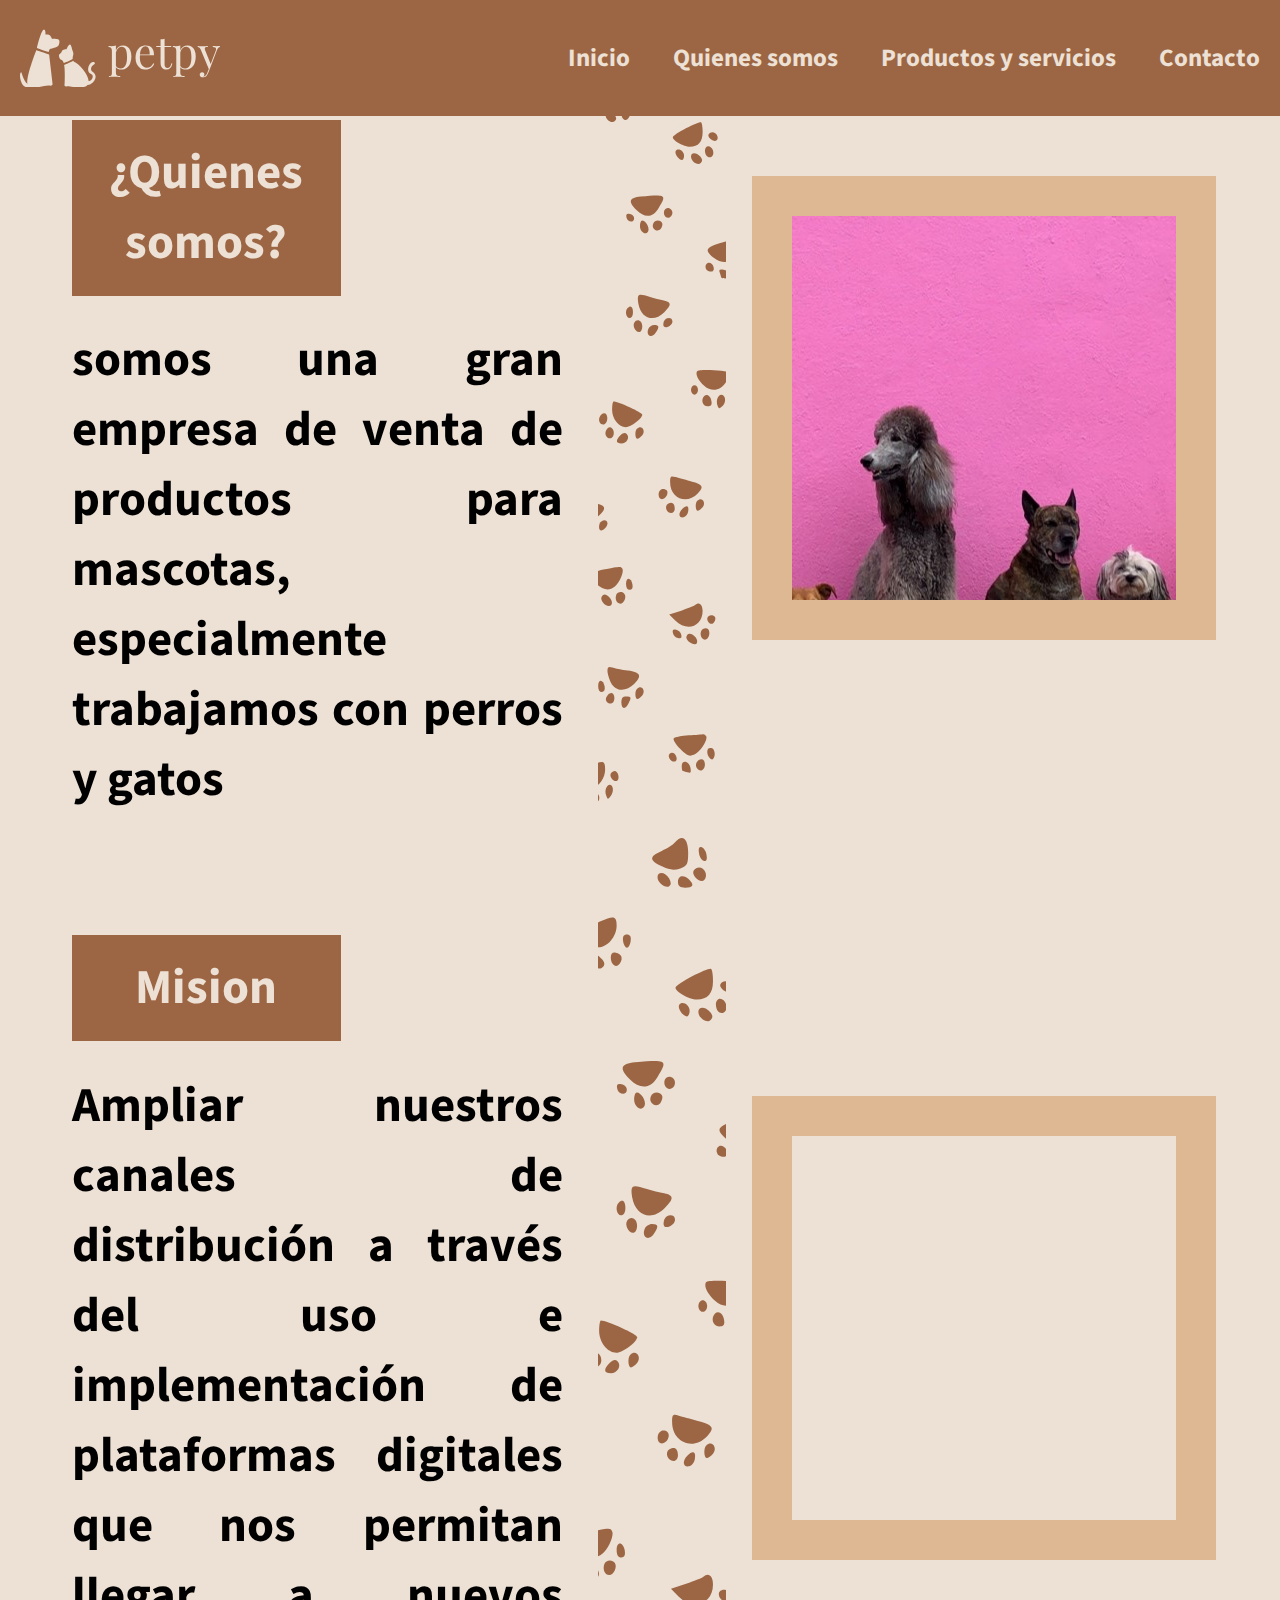
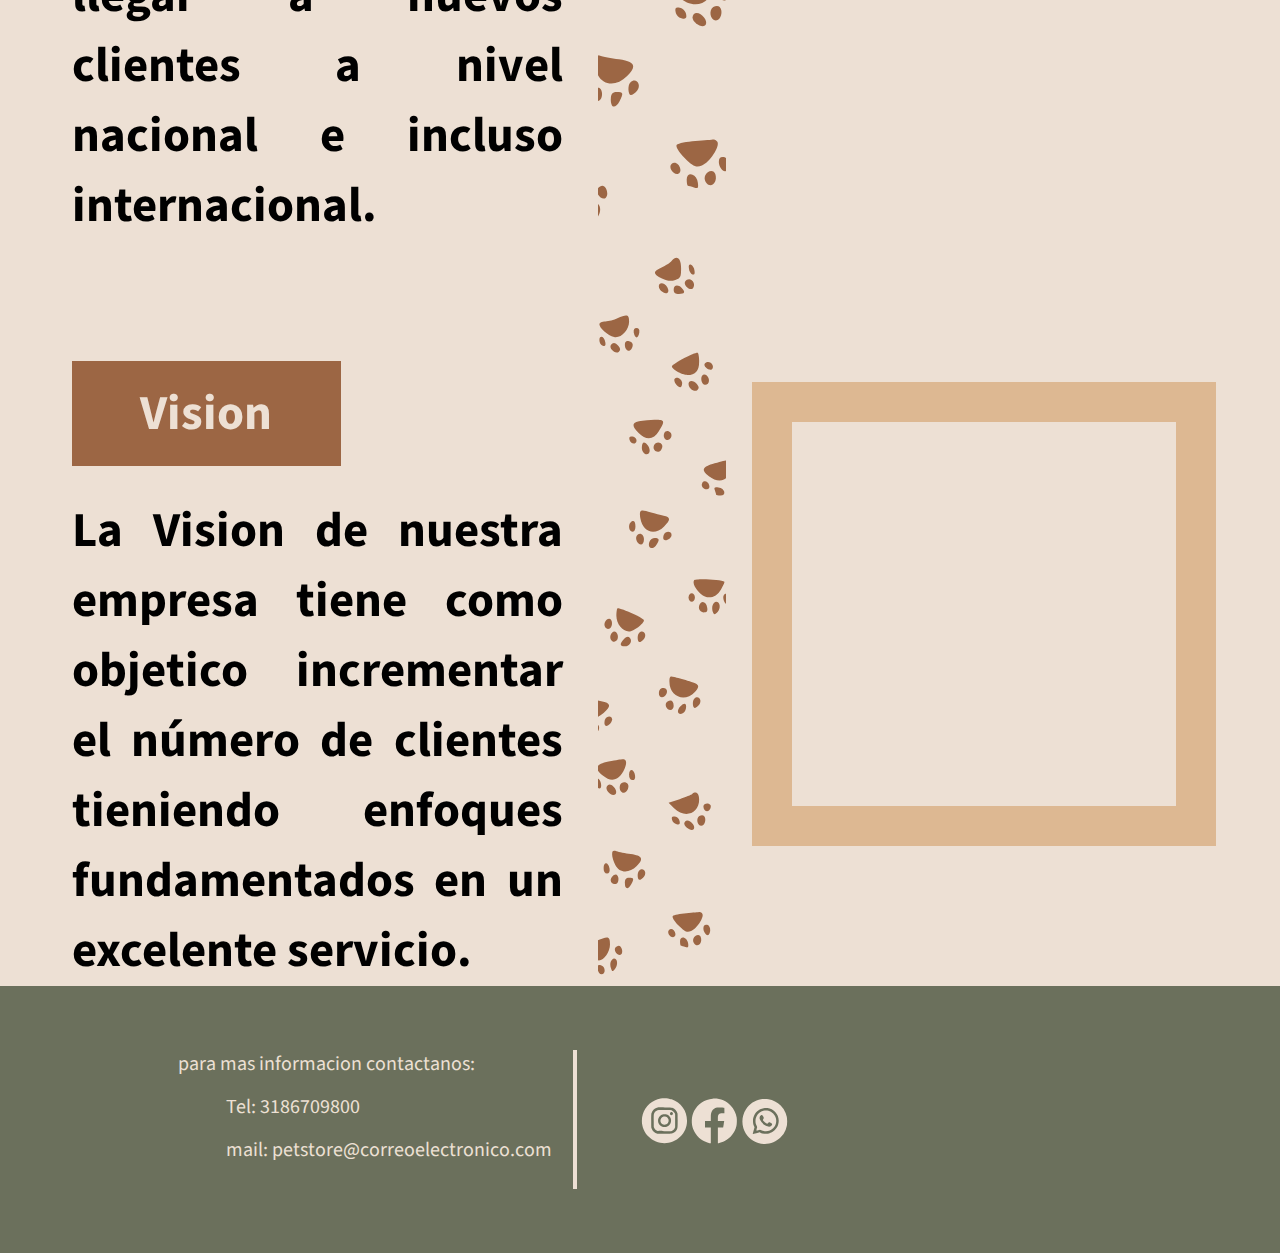
<file: informacion.html>
<!DOCTYPE html> <!-- Etiqueta que indica docuento version 5.0 de HTML-->
<html> <!-- Esta etiqueta indica al explorador que existe un doc tipo html-->
<head>
    
    <meta charset="UTF-8">
    <meta charset="ISO-8859">
    <meta name="author" content="Daniel Mauricio Cuesta"/>
    <meta name="description" content="Es una pagina de venta de productos para mascotas"/>
    <meta name="keywords" content="venta,mascotas,productos,ofertas,animales">
    <meta name="copyright" content="https://www.youtube.com/">
    <meta name="date" content="2021-09-06T03:51:30+00:00">
    <meta property="og:title" content="Titulo" />
    <meta property="og:image" content=" http://example.com/image.jpg" />

    <link rel= "stylesheet" type= "text/css" href="css\estilo-informacion.css">

    <title>tienda de mascotas</title>

</head>
<body>
    <header>
		<nav class = "navegacion">
            <article class = "logo">
                <img id="logo" src="img\logo prueba.svg" alt = "Imagen">
            </article>
            <ul class="menu">
				<!--items de la lista-->
				<li><a href="index.html">Inicio</a></li>
				<li><a href="#quienes-somos">Quienes somos</a>
				<!--creamos una sublista-->
					<ul class="submenu">
						<!--items de la sublista-->
						<li><a href="#vision">Vision</a></li>
						<li><a href="#mision">Mision</a></li>
					</ul>
				</li>
				<li><a href="#">Productos y servicios </a>
					<!--items de la sublista-->
					<ul class="submenu">
						<li><a href="#catalogo">Productos </a></li>
						<li><a href="#">Servicios </a></li>
						<li><a href="#">Aliados estrategicos </a></li>
					</ul>
				</li>
				<!--creamos una sublista-->
				<li><a href="Contacto.html">Contacto </a></li>
			</ul> 
		</nav>
	</header>
        <section id="seccion_2">

            <section class="parrafos">
                <article class="texto">
                    <h2 id="quienes-somos">¿Quienes somos?</h2>
                    <p >somos una gran empresa de venta de productos para mascotas, especialmente trabajamos con perros y gatos</p>
                </article>
                <article class="separacion">
                </article>
                <article class="fondo_de_imagen" id="imagen_1">
                </article>
                
            </section>
            <section class="parrafos">
                <article class="texto">
                    <h2 id="mision">Mision</h2>
                    <p >Ampliar nuestros canales de distribución a través del uso e implementación de plataformas digitales que nos permitan 
                        llegar a nuevos clientes a nivel nacional e incluso internacional.
                    </p>
                </article>
                <article class="separacion">
                </article>
                <article class="fondo_de_imagen" id="imagen_2">
                </article>
            </section>
            <section class="parrafos">
                <article class="texto">
                    <h2 id="vision">Vision</h2>
                    <p>La Vision de nuestra empresa tiene como objetico incrementar el número de clientes tieniendo enfoques fundamentados en un 
                        excelente servicio.
                    </p>
                </article>
                <article class="separacion">
                </article>
                <article class="fondo_de_imagen" id="imagen_3">
                </article>
            </section>
        </section>
    <footer>
        <ul>
            <li>para mas informacion contactanos:
                <ul>
                    <li>Tel: 3186709800</li>
                    <li>mail: petstore@correoelectronico.com</li>
                </ul>
            </li>
        </ul>
        <article id="lineafoot"></article>
        <article>
            <img  src="img\instagram_logo.svg" alt = "Imagen">
            <img  src="img\facebook_logo.svg" alt = "Imagen">
            <img  src="img\wpp_logo.svg" alt = "Imagen">
        </article>
    </footer>
</body>


</html>
</file>
